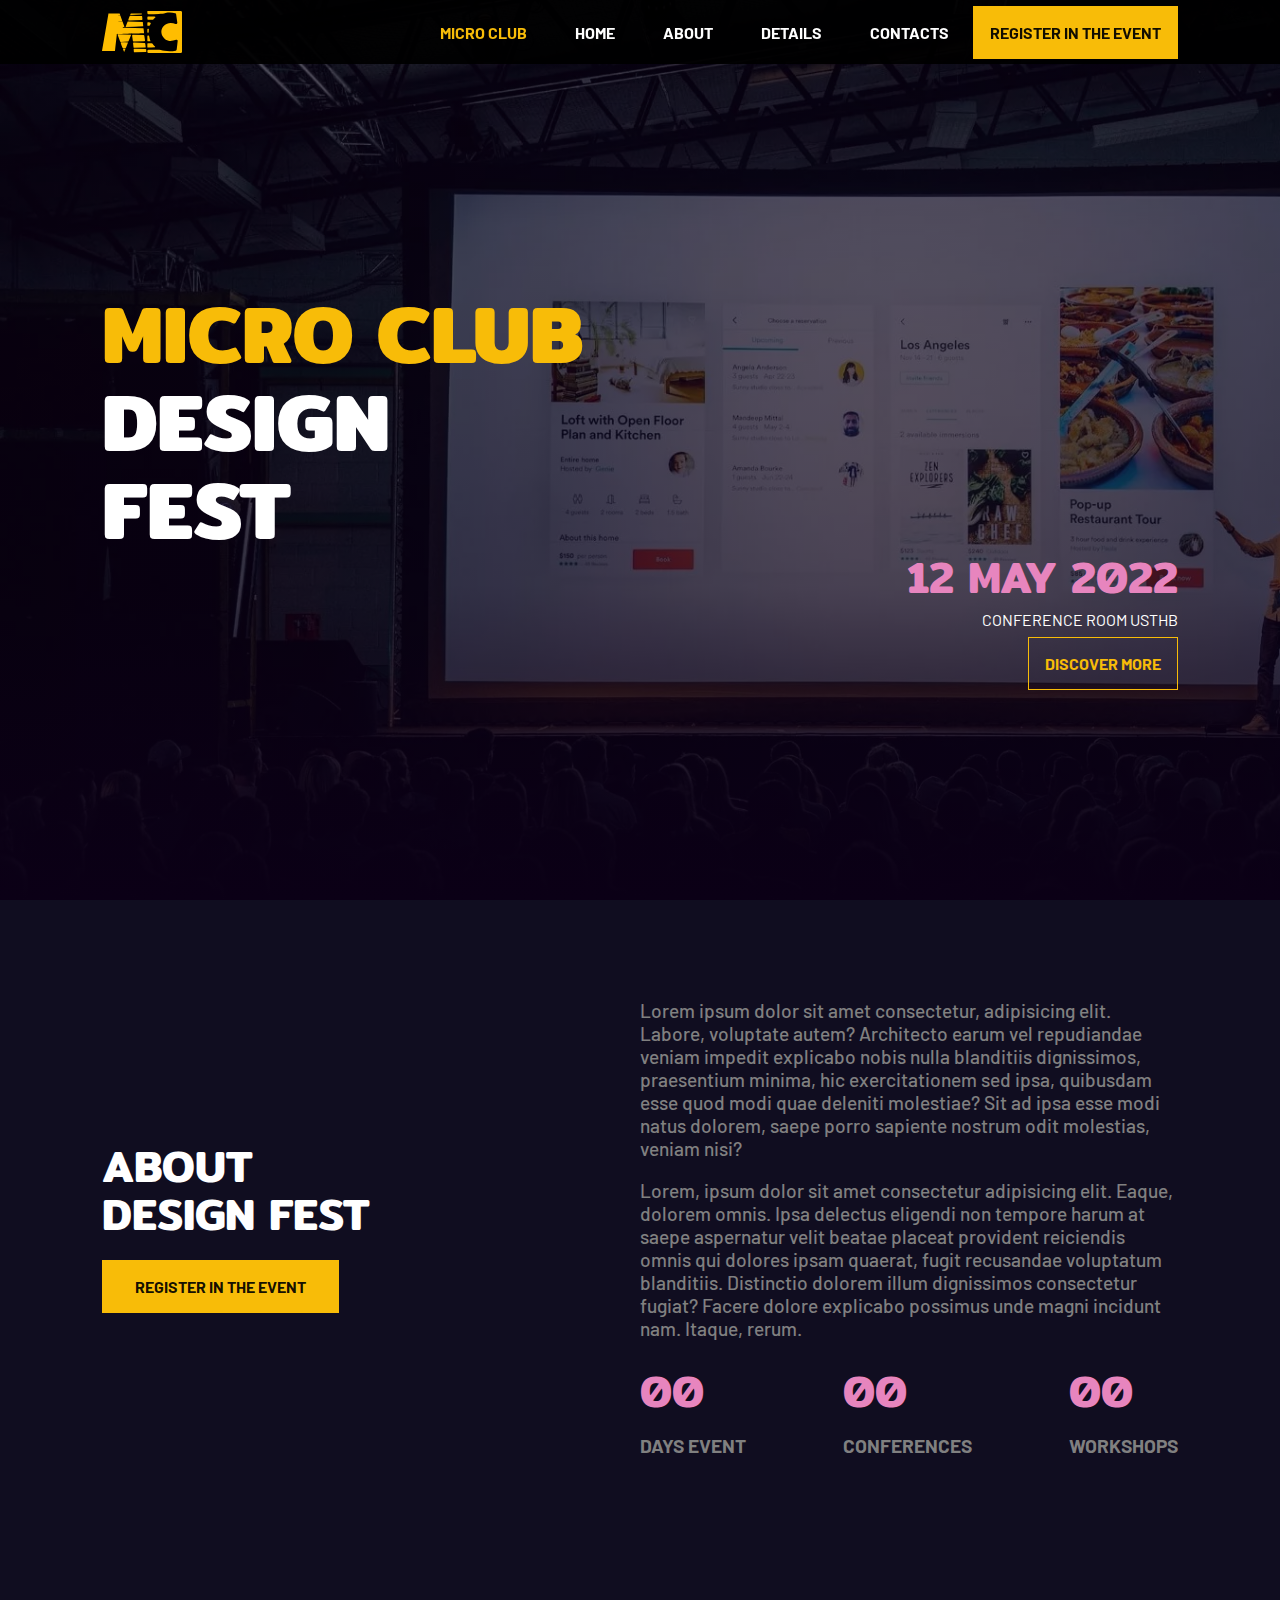
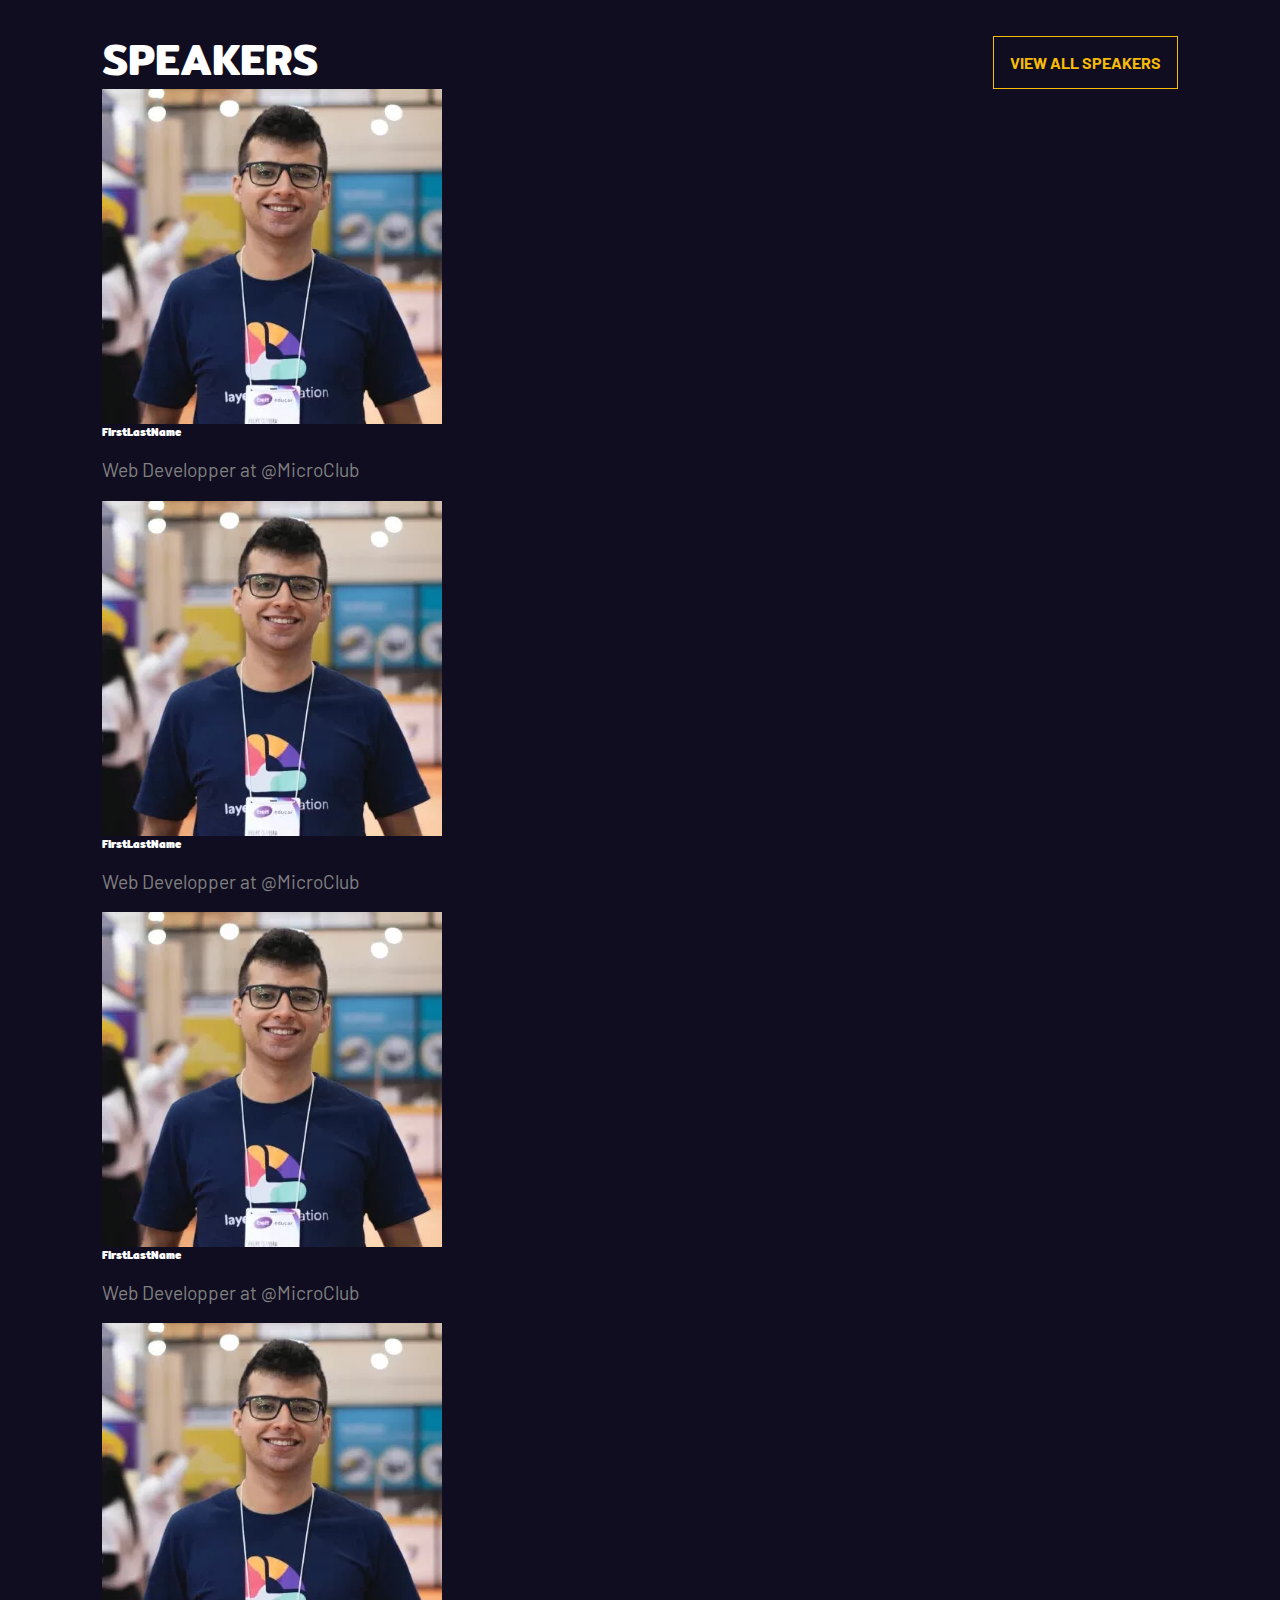
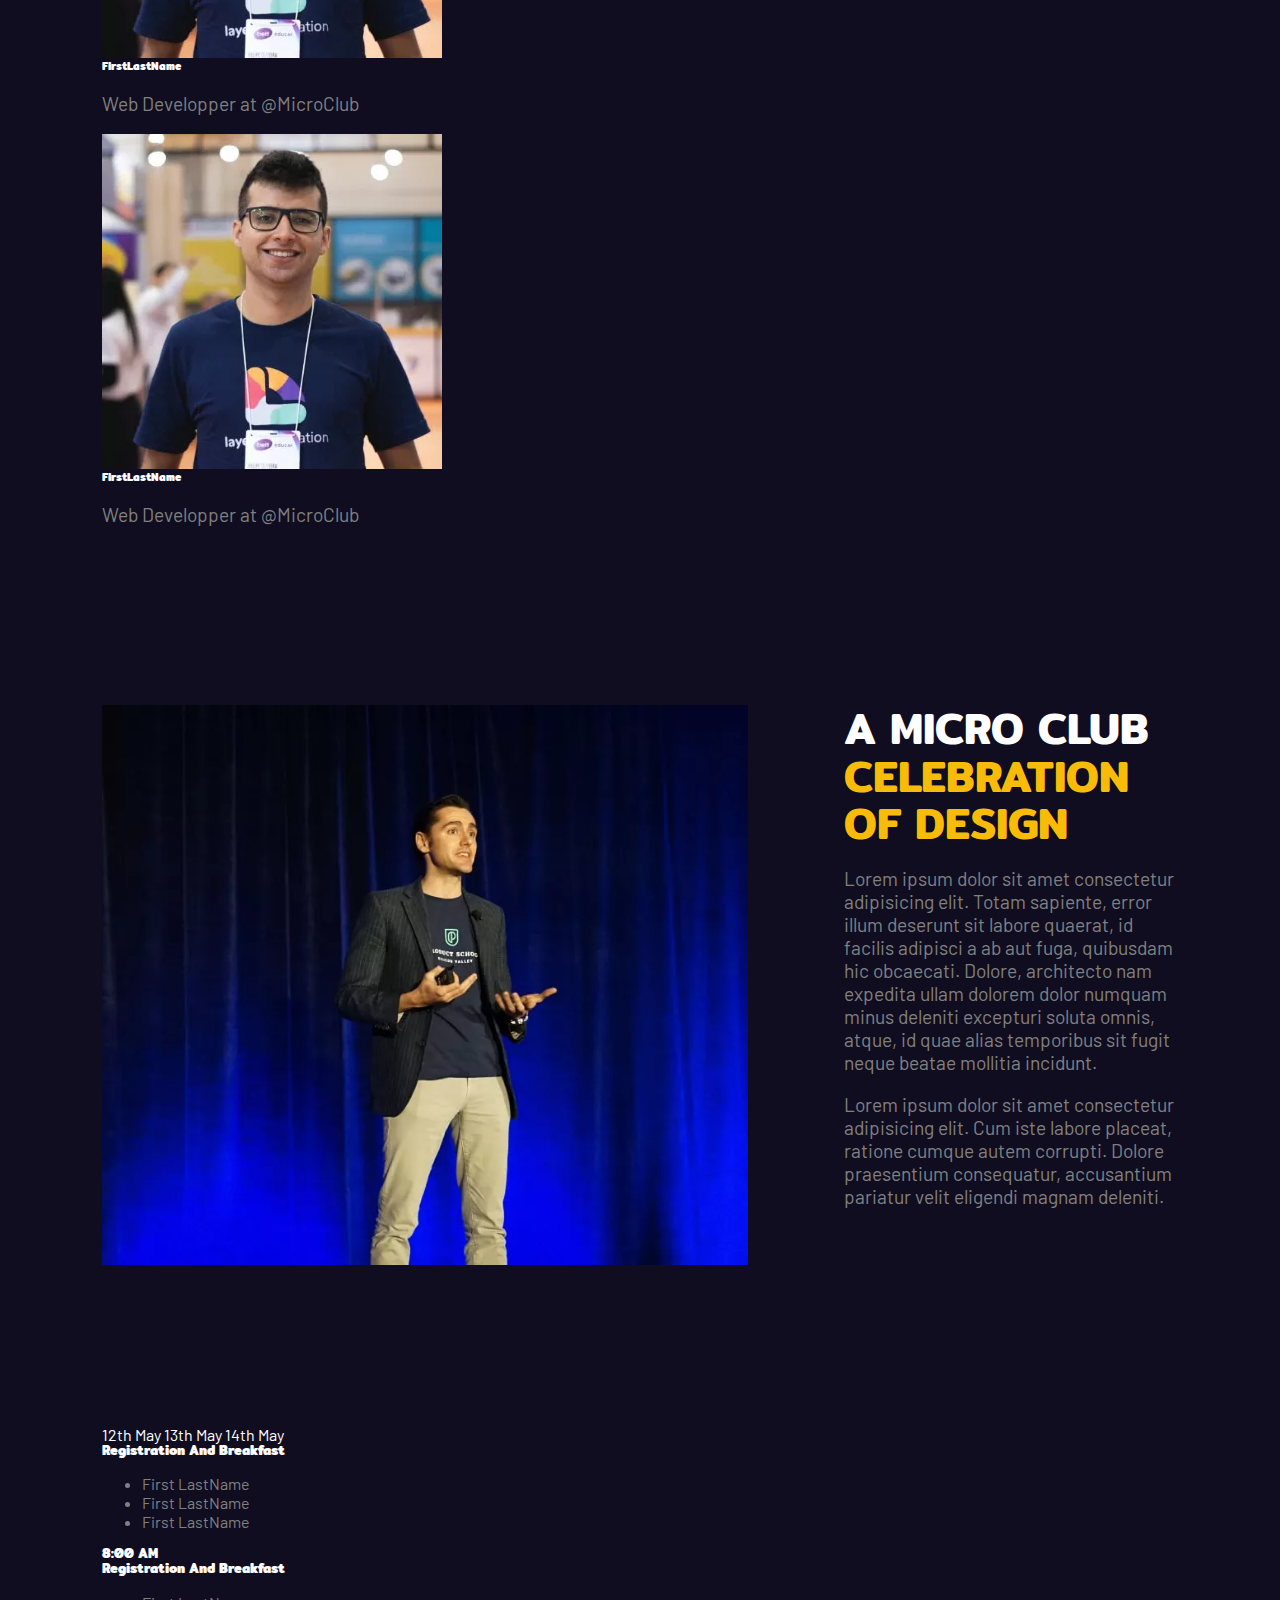
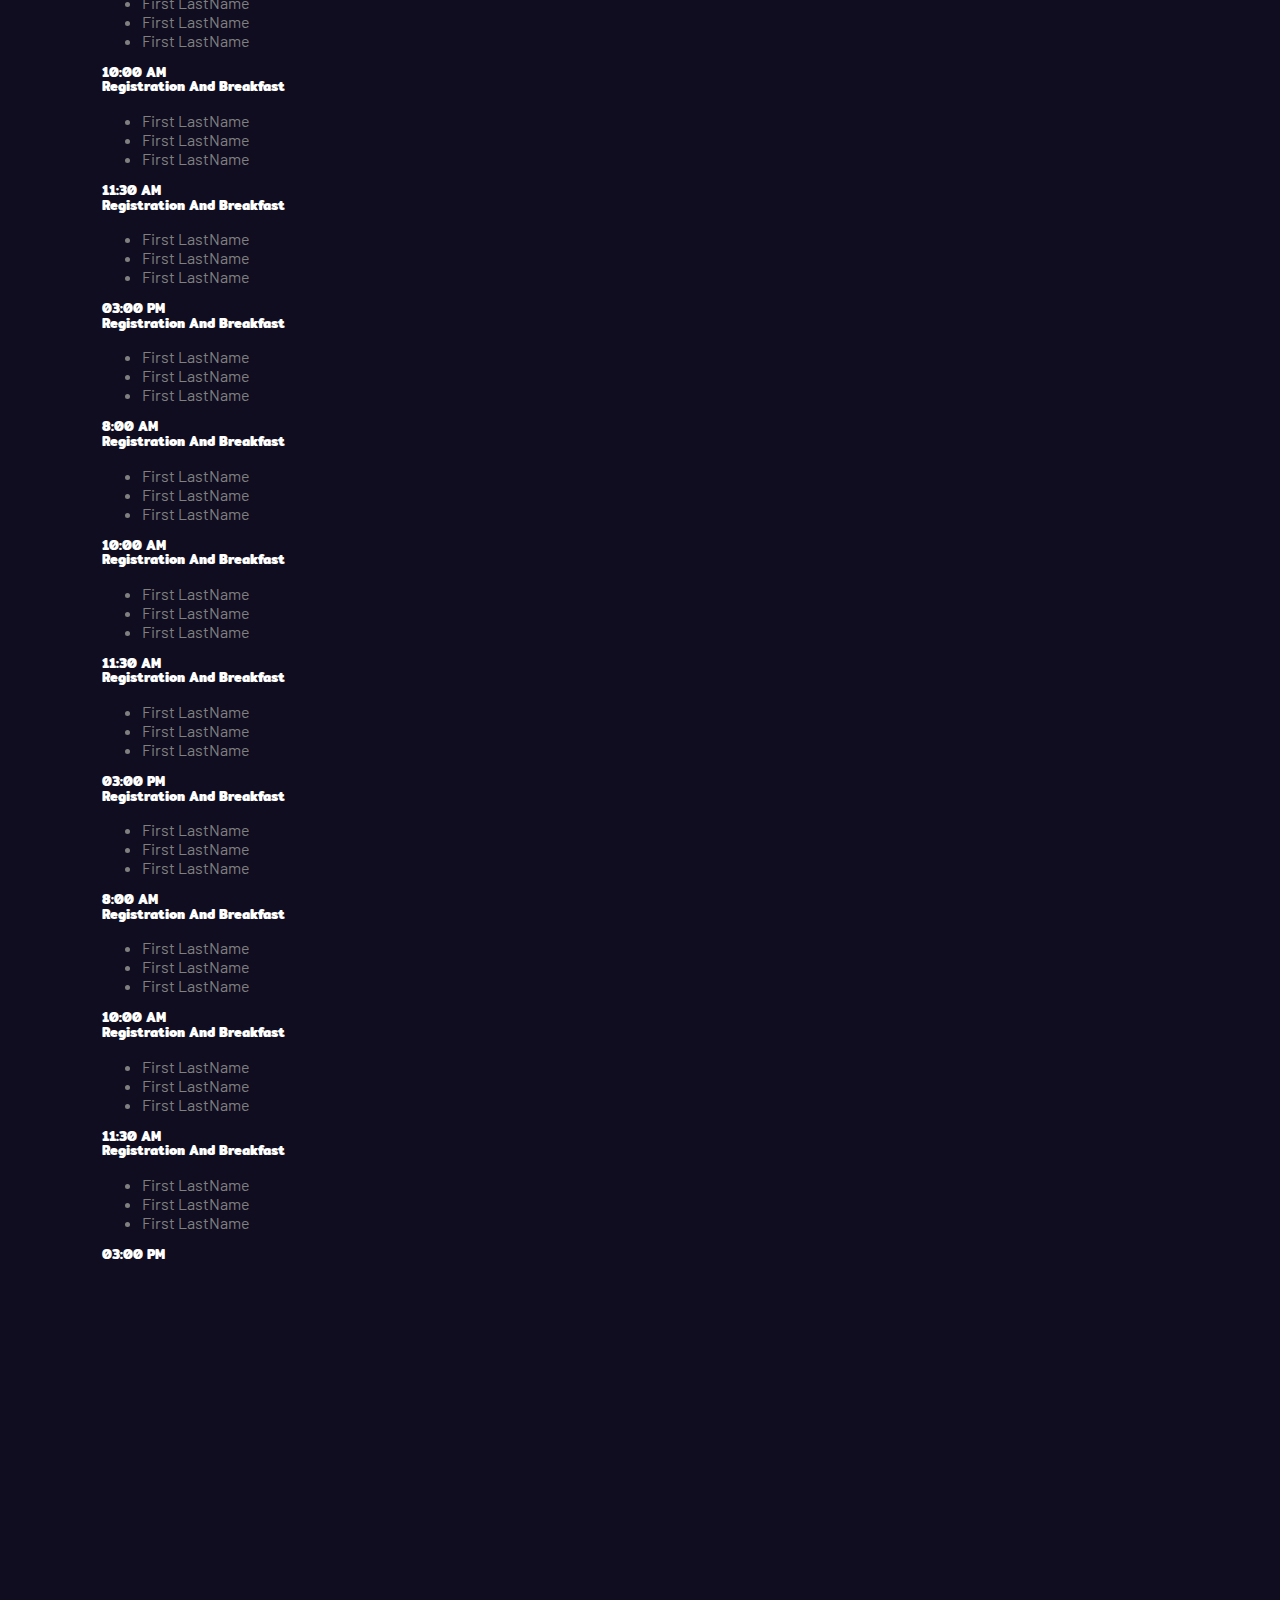
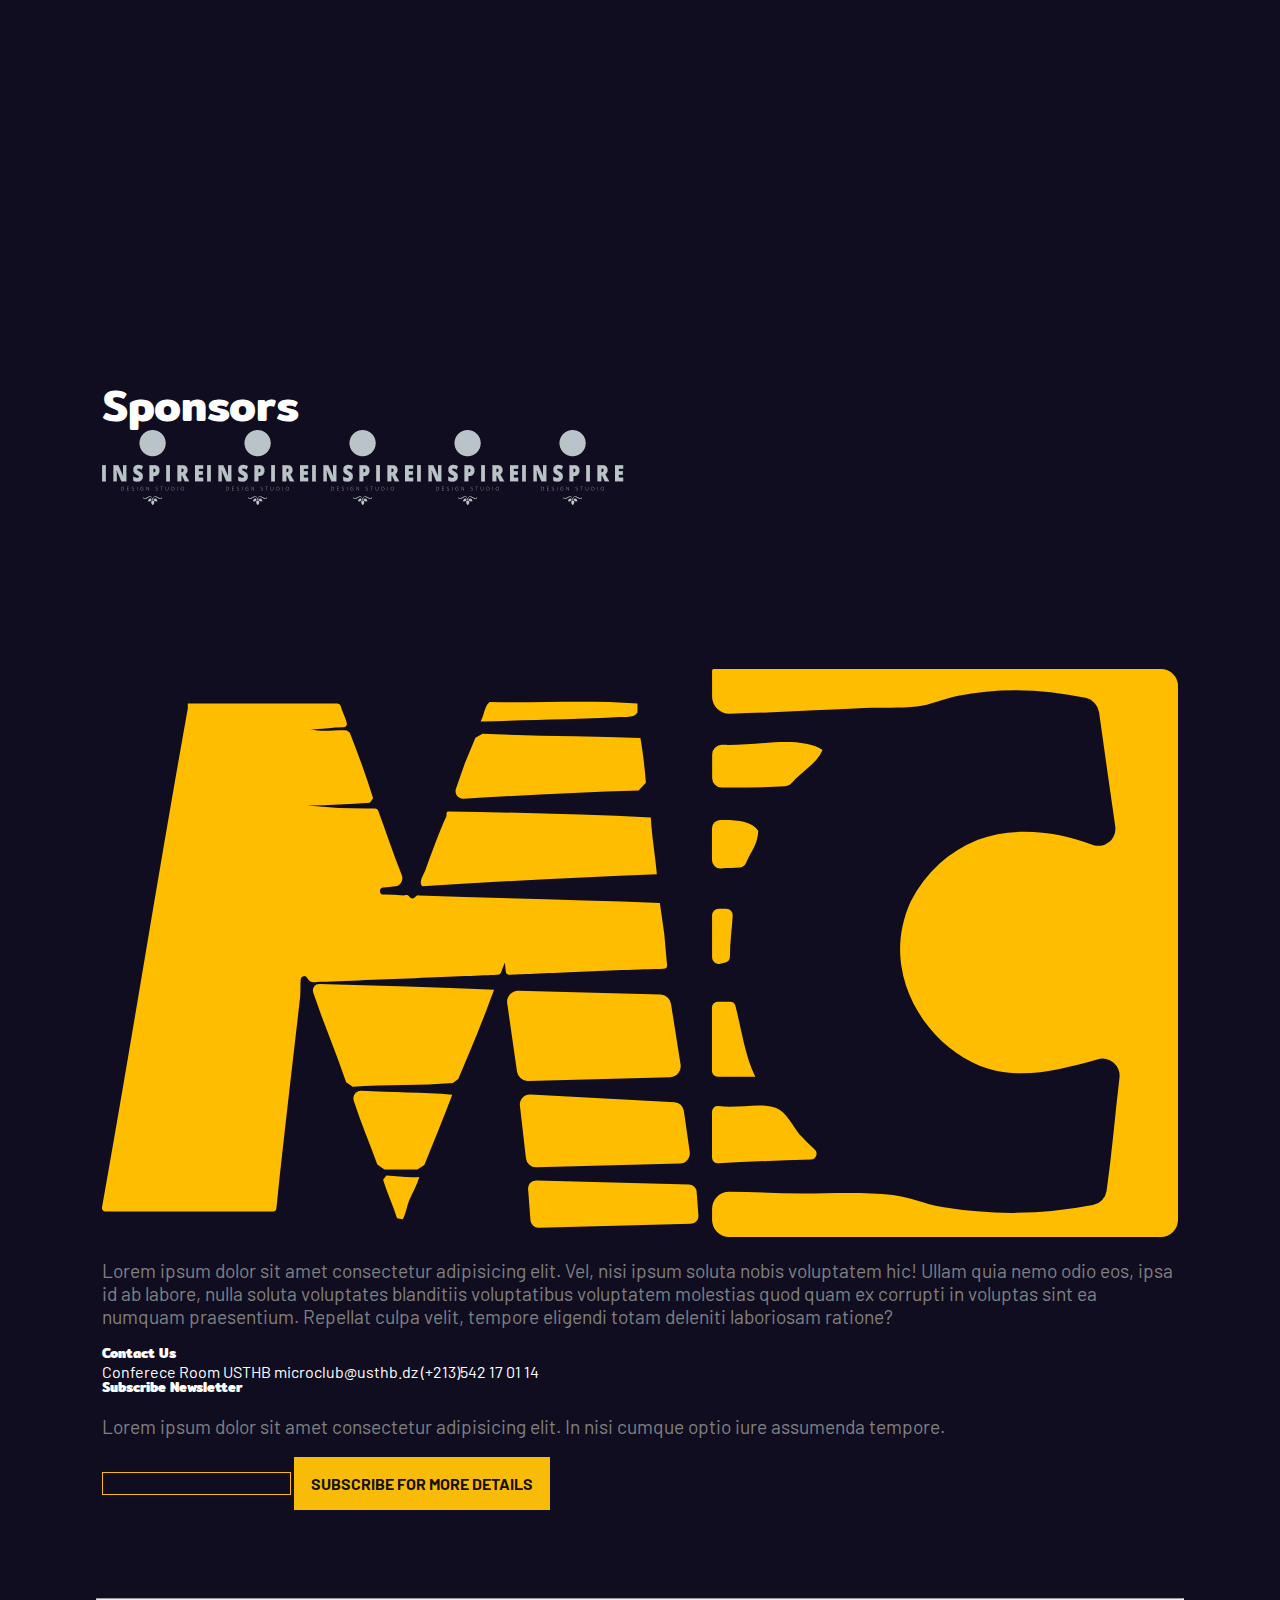
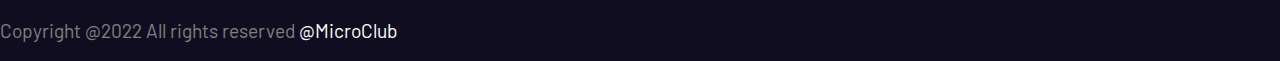
<file: index.html>
<!DOCTYPE html>
<html lang="en">

<head>
    <title>Design fest</title>
    <link rel="stylesheet" href="styles.css">
    <link rel="logo icon" href="images/MC.svg">
    <script type="text/javascript" src="js/actions.js"></script>
</head>

<body>
    <div class="registrations-modal" id="REGISTRATIONS">
        <div class="modal-content">
            <div class="close">X</div>
            <h2> EVENT REGISTRATIONS</h2>
            <form class="registrations-form">
                <div class="form-element">
                    <label class="label1">First Name:</label>
                    <input class="input" type="text" name="Fname">
                </div>
                <div class="form-element">
                    <label class="label2">Last Name:</label>
                    <input class="input" type="text" name="Lname">
                </div>
                <div class="form-element">

                    <label class="label1">E-mail:</label>
                    <input class="input" type="email" name="Email">
                </div>
                <div class="form-element">

                    <label class="label2">Phone Number:</label>
                    <input class="input" type="tel" name="phone-number">
                </div>
                <div class="form-element">

                    <label class="label-motiv">Motivation:</label>
                    <input class="input-motiv" type="text" name="motivations">
                </div>
                <button type="submit" class="button complete-register">COMPLETE REGISTERATION</button>


            </form>
        </div>

    </div>
    <nav class="main-nav fixed">
        <a class="nav-mc-logo" href="https://www.microclub.net">
            <img src="images/MC.svg" alt="" class="main-nav-image">
        </a>

        <ul class="main-nav-elements">
            <li class="main-nav-element">
                <a href="https://www.microclub.net">MICRO CLUB</a>
            </li>
            <li class="main-nav-element"><a href="#HOME">HOME</a></li>
            <li class="main-nav-element"><a href="#ABOUT">ABOUT</a></li>
            <li class="main-nav-element details-menu"><a href="#DETAILS">DETAILS</a>
                <ul class="details-menu-elements">
                    <li class="details-menu-element"><a href="#SPEAKERS">SPEAKERS</a></li>
                    <li class="details-menu-element"><a href="#SCHEDULE">SCHEDULE</a></li>
                    <li class="details-menu-element"><a href="#LOCATION">LOCATION</a></li>
                    <li class="details-menu-element"><a href="#SPONSORS">SPONSORS</a></li>
                </ul>
            </li>
            <li class="main-nav-element"><a href="#CONTACTS">CONTACTS</a></li>
            <a href="#REGISTRATIONS" class="button" id="register-button">REGISTER IN THE EVENT</a>
        </ul>

    </nav>
    <header id="HOME">
        <!--------- HOME ---------->
        <section id="Home">
            <h1>MICRO CLUB DESIGN FEST</h1>
            <div class="event-infos">
                <h4>12 MAY 2022</h4>
                <a href="#LOCATION">CONFERENCE ROOM USTHB</a>
                <a href="#DETAILS" class="button secondary">DISCOVER MORE</a>
            </div>
        </section>
    </header>
    <main>
        <!--------- ABOUT ---------->
        <section id="ABOUT">
            <div class="about-div">
                <h2>ABOUT DESIGN FEST</h2>
                <button class="button">REGISTER IN THE EVENT</button>
            </div>
            <div class="about-div">
                <P>
                    Lorem ipsum dolor sit amet consectetur, adipisicing elit. Labore, voluptate autem? Architecto earum
                    vel repudiandae veniam impedit explicabo nobis nulla blanditiis dignissimos, praesentium minima, hic
                    exercitationem sed ipsa, quibusdam esse quod modi quae deleniti molestiae? Sit ad ipsa esse modi
                    natus dolorem, saepe porro sapiente nostrum odit molestias, veniam nisi?
                </P>
                <p>
                    Lorem, ipsum dolor sit amet consectetur adipisicing elit. Eaque, dolorem omnis. Ipsa delectus
                    eligendi non tempore harum at saepe aspernatur velit beatae placeat provident reiciendis omnis qui
                    dolores ipsam quaerat, fugit recusandae voluptatum blanditiis. Distinctio dolorem illum dignissimos
                    consectetur fugiat? Facere dolore explicabo possimus unde magni incidunt nam. Itaque, rerum.
                </p>
                <div class="about-counters-container">
                    <div class="about-container">
                        <h4>00</h4>
                        <p>DAYS EVENT</p>

                    </div>
                    <div class="about-container">
                        <h4>00</h4>
                        <p>CONFERENCES</p>

                    </div>
                    <div class="about-container">
                        <h4>00</h4>
                        <p>WORKSHOPS</p>

                    </div>

                </div>
            </div>

        </section>
        <!--------- SPEAKERS ---------->
        <section id="SPEAKERS">
            <div class="speakers-main-div">
                <h2>SPEAKERS</h2>
                <a href="Speakers.html" class="button secondary">VIEW ALL SPEAKERS</a>
            </div>
            <div class="speakers-list">
                <div class="speaker-div">
                    <div class="speaker-visual">
                        <img class="speaker-image " src="images/xteam1.jpg" alt="a picture of the speaker">
                        <!--     <ul class="speaker-contacts">
                            <li class="speaker-contact">
                                <a href="https://www.facebook.com/Micro.Club.USTHB/">
                                    <img src="images/facebook-f-brands.svg" alt="facebook link">
                                </a>
                            </li>
                            <li class="speaker-contact">
                                <a href="https://www.instagram.com/microclub_usthb/">
                                    <img src="images/instagram-brands.svg" alt="instagram link">
                                </a>
                            </li>
                            <li class="speaker-contact">
                                <a href="https://www.linkedin.com/in/youcef-madadi-438a33170/">
                                    <img src="images/linkedin-in-brands.svg" alt="linkedin link">
                                </a>

                            </li>


                        </ul> -->
                    </div>
                    <h6>FirstLastName</h6>
                    <p>Web Developper at <span>@MicroClub</span></p>

                </div>
                <div class="speaker-div">
                    <div class="speaker-visual">
                        <img class="speaker-image " src="images/xteam1.jpg" alt="a picture of the speaker">
                        <!--    <ul class="speaker-contacts">
                            <li class="speaker-contact">
                                <a href="https://www.facebook.com/Micro.Club.USTHB/">
                                    <img src="images/facebook-f-brands.svg" alt="facebook link">
                                </a>
                            </li>
                            <li class="speaker-contact">
                                <a href="https://www.instagram.com/microclub_usthb/">
                                    <img src="images/instagram-brands.svg" alt="instagram link">
                                </a>
                            </li>
                            <li class="speaker-contact">
                                <a href="https://www.linkedin.com/in/youcef-madadi-438a33170/">
                                    <img src="images/linkedin-in-brands.svg" alt="linkedin link">
                                </a>

                            </li>


                        </ul> -->
                    </div>
                    <h6>FirstLastName</h6>
                    <p>Web Developper at <span>@MicroClub</span></p>

                </div>
                <div class="speaker-div">
                    <div class="speaker-visual">
                        <img class="speaker-image " src="images/xteam1.jpg" alt="a picture of the speaker">
                        <!--   <ul class="speaker-contacts">
                            <li class="speaker-contact">
                                <a href="https://www.facebook.com/Micro.Club.USTHB/">
                                    <img src="images/facebook-f-brands.svg" alt="facebook link">
                                </a>
                            </li>
                            <li class="speaker-contact">
                                <a href="https://www.instagram.com/microclub_usthb/">
                                    <img src="images/instagram-brands.svg" alt="instagram link">
                                </a>
                            </li>
                            <li class="speaker-contact">
                                <a href="https://www.linkedin.com/in/youcef-madadi-438a33170/">
                                    <img src="images/linkedin-in-brands.svg" alt="linkedin link">
                                </a>

                            </li>


                        </ul> -->
                    </div>
                    <h6>FirstLastName</h6>
                    <p>Web Developper at <span>@MicroClub</span></p>

                </div>
                <div class="speaker-div">
                    <div class="speaker-visual">
                        <img class="speaker-image " src="images/xteam1.jpg" alt="a picture of the speaker">
                        <!--      <ul class="speaker-contacts">
                            <li class="speaker-contact">
                                <a href="https://www.facebook.com/Micro.Club.USTHB/">
                                    <img src="images/facebook-f-brands.svg" alt="facebook link">
                                </a>
                            </li>
                            <li class="speaker-contact">
                                <a href="https://www.instagram.com/microclub_usthb/">
                                    <img src="images/instagram-brands.svg" alt="instagram link">
                                </a>
                            </li>
                            <li class="speaker-contact">
                                <a href="https://www.linkedin.com/in/youcef-madadi-438a33170/">
                                    <img src="images/linkedin-in-brands.svg" alt="linkedin link">
                                </a>

                            </li>


                        </ul> -->
                    </div>
                    <h6>FirstLastName</h6>
                    <p>Web Developper at <span>@MicroClub</span></p>

                </div>
                <div class="speaker-div">
                    <div class="speaker-visual">
                        <img class="speaker-image " src="images/xteam1.jpg" alt="a picture of the speaker">
                        <!--   <ul class="speaker-contacts">
                            <li class="speaker-contact">
                                <a href="https://www.facebook.com/Micro.Club.USTHB/">
                                    <img src="images/facebook-f-brands.svg" alt="facebook link">
                                </a>
                            </li>
                            <li class="speaker-contact">
                                <a href="https://www.instagram.com/microclub_usthb/">
                                    <img src="images/instagram-brands.svg" alt="instagram link">
                                </a>
                            </li>
                            <li class="speaker-contact">
                                <a href="https://www.linkedin.com/in/youcef-madadi-438a33170/">
                                    <img src="images/linkedin-in-brands.svg" alt="linkedin link">
                                </a>

                            </li>


                        </ul> -->
                    </div>
                    <h6>FirstLastName</h6>
                    <p>Web Developper at <span>@MicroClub</span></p>

                </div>

            </div>

        </section>
        <!--------- DETAILS ---------->
        <section id="DETAILS">
            <img class="celeb-design-image" src="images/Celeb.jpg">
            <div class="details-text">
                <h2>A MICRO CLUB<span class="h2-span"> CELEBRATION OF DESIGN</span></h2>
                <p>
                    Lorem ipsum dolor sit amet consectetur adipisicing elit. Totam sapiente, error illum deserunt sit
                    labore quaerat, id facilis adipisci a ab aut fuga, quibusdam hic obcaecati. Dolore, architecto nam
                    expedita ullam dolorem dolor numquam minus deleniti excepturi soluta omnis, atque, id quae alias
                    temporibus sit fugit neque beatae mollitia incidunt.
                </p>
                <p>
                    Lorem ipsum dolor sit amet consectetur adipisicing elit. Cum iste labore placeat, ratione cumque
                    autem corrupti. Dolore praesentium consequatur, accusantium pariatur velit eligendi magnam deleniti.
                </p>
            </div>

        </section>
        <!--------- SCHEDULE ---------->
        <section id="SCHEDULE">
            <div class="schedule-table">
                <nav class="schedule-nav">
                    <a href="#schedule-day1">12th May</a>
                    <a href="#schedule-day2">13th May</a>
                    <a href="#schedule-day3">14th May</a>
                </nav>
                <div class="schedule-content">
                    <div class="schedule-day" id="schedule-day1">
                        <div class="schedule-content-element">
                            <div class="schedule-time-content">
                                <h5>Registration And Breakfast</h5>
                                <ul>
                                    <li>First LastName</li>
                                    <li>First LastName</li>
                                    <li>First LastName</li>
                                </ul>
                            </div>
                            <h5 class="schedule-time">8:00 AM</h5>
                        </div>
                        <div class="schedule-content-element">
                            <div class="schedule-time-content">
                                <h5>Registration And Breakfast</h5>
                                <ul>
                                    <li>First LastName</li>
                                    <li>First LastName</li>
                                    <li>First LastName</li>
                                </ul>
                            </div>
                            <h5 class="schedule-time">10:00 AM</h5>
                        </div>
                        <div class="schedule-content-element">
                            <div class="schedule-time-content">
                                <h5>Registration And Breakfast</h5>
                                <ul>
                                    <li>First LastName</li>
                                    <li>First LastName</li>
                                    <li>First LastName</li>
                                </ul>
                            </div>
                            <h5 class="schedule-time">11:30 AM</h5>
                        </div>
                        <div class="schedule-content-element">
                            <div class="schedule-time-content">
                                <h5>Registration And Breakfast</h5>
                                <ul>
                                    <li>First LastName</li>
                                    <li>First LastName</li>
                                    <li>First LastName</li>
                                </ul>
                            </div>
                            <h5 class="schedule-time">03:00 PM</h5>
                        </div>
                    </div>
                    <div class="schedule-day" id="schedule-day2">
                        <div class="schedule-content-element">
                            <div class="schedule-time-content">
                                <h5>Registration And Breakfast</h5>
                                <ul>
                                    <li>First LastName</li>
                                    <li>First LastName</li>
                                    <li>First LastName</li>
                                </ul>
                            </div>
                            <h5 class="schedule-time">8:00 AM</h5>
                        </div>
                        <div class="schedule-content-element">
                            <div class="schedule-time-content">
                                <h5>Registration And Breakfast</h5>
                                <ul>
                                    <li>First LastName</li>
                                    <li>First LastName</li>
                                    <li>First LastName</li>
                                </ul>
                            </div>
                            <h5 class="schedule-time">10:00 AM</h5>
                        </div>
                        <div class="schedule-content-element">
                            <div class="schedule-time-content">
                                <h5>Registration And Breakfast</h5>
                                <ul>
                                    <li>First LastName</li>
                                    <li>First LastName</li>
                                    <li>First LastName</li>
                                </ul>
                            </div>
                            <h5 class="schedule-time">11:30 AM</h5>
                        </div>
                        <div class="schedule-content-element">
                            <div class="schedule-time-content">
                                <h5>Registration And Breakfast</h5>
                                <ul>
                                    <li>First LastName</li>
                                    <li>First LastName</li>
                                    <li>First LastName</li>
                                </ul>
                            </div>
                            <h5 class="schedule-time">03:00 PM</h5>
                        </div>

                    </div>
                    <div class="schedule-day" id="schedule-day3">
                        <div class="schedule-content-element">
                            <div class="schedule-time-content">
                                <h5>Registration And Breakfast</h5>
                                <ul>
                                    <li>First LastName</li>
                                    <li>First LastName</li>
                                    <li>First LastName</li>
                                </ul>
                            </div>
                            <h5 class="schedule-time">8:00 AM</h5>
                        </div>
                        <div class="schedule-content-element">
                            <div class="schedule-time-content">
                                <h5>Registration And Breakfast</h5>
                                <ul>
                                    <li>First LastName</li>
                                    <li>First LastName</li>
                                    <li>First LastName</li>
                                </ul>
                            </div>
                            <h5 class="schedule-time">10:00 AM</h5>
                        </div>
                        <div class="schedule-content-element">
                            <div class="schedule-time-content">
                                <h5>Registration And Breakfast</h5>
                                <ul>
                                    <li>First LastName</li>
                                    <li>First LastName</li>
                                    <li>First LastName</li>
                                </ul>
                            </div>
                            <h5 class="schedule-time">11:30 AM</h5>
                        </div>
                        <div class="schedule-content-element">
                            <div class="schedule-time-content">
                                <h5>Registration And Breakfast</h5>
                                <ul>
                                    <li>First LastName</li>
                                    <li>First LastName</li>
                                    <li>First LastName</li>
                                </ul>
                            </div>
                            <h5 class="schedule-time">03:00 PM</h5>
                        </div>
                    </div>
                </div>
            </div>
        </section>

        <!--------- LOCATION ---------->
        <section id="Location">
            <iframe
                src="https://www.google.com/maps/embed?pb=!1m18!1m12!1m3!1d4543.5933220384595!2d2.6894823090890156!3d36.36548621724513!2m3!1f0!2f0!3f0!3m2!1i1024!2i768!4f13.1!3m3!1m2!1s0x128f6e7c4689ec5b%3A0x4e77d3468455bb49!2sDhaya%20lake!5e0!3m2!1sen!2sdz!4v1647621265957!5m2!1sen!2sdz"
                title="Location" style="border: none;" loading="lazy" height="400" width="100%">
            </iframe>

        </section>
        <!--------- SPONSORS ---------->
        <section id="SPONSORS">
            <div class="sponsors-bg">
                <h2>Sponsors</h2>
                <div>
                    <img src="images/brand2.png" alt="inspire logo">
                    <img src="images/brand2.png" alt="inspire logo">
                    <img src="images/brand2.png" alt="inspire logo">
                    <img src="images/brand2.png" alt="inspire logo">
                    <img src="images/brand2.png" alt="inspire logo">

                </div>
            </div>


        </section>
    </main>

    <footer>
        <!--------- CONTACTS ---------->
        <section id="Contacts">
            <div>
                <img src="images/MC.svg" alt="MC logo">
                <p>
                    Lorem ipsum dolor sit amet consectetur adipisicing elit. Vel, nisi ipsum soluta nobis voluptatem
                    hic! Ullam quia nemo odio eos, ipsa id ab labore, nulla soluta voluptates blanditiis voluptatibus
                    voluptatem molestias quod quam ex corrupti in voluptas sint ea numquam praesentium. Repellat culpa
                    velit, tempore eligendi totam deleniti laboriosam ratione?
                </p>
            </div>
            <div>
                <h5>Contact Us</h5>
                <a href="#Location">Conferece Room USTHB</a>
                <a href="mailto:microclub@usthb.dz">microclub@usthb.dz</a>
                <a class="phone-number" href="tel:+213542170114">(+213)542 17 01 14</a>
            </div>
            <div>
                <h5>Subscribe Newsletter</h5>
                <p>Lorem ipsum dolor sit amet consectetur adipisicing elit. In nisi cumque optio iure assumenda tempore.
                </p>
                <input class="input" type="email" name="email">
                <button class="button" id="subscribe">SUBSCRIBE FOR MORE DETAILS</button>
            </div>
        </section>
        <hr width="85%">
        <p class="copyright">
            Copyright @2022 All rights reserved
            <a href="https://www.microclub.net">@MicroClub</a>
        </p>
    </footer>
</body>

</html>
</file>
<file: styles.css>
@import url('https://fonts.googleapis.com/css2?family=Barlow:wght@100;200;300;400;500;600;700;800;900&family=Mitr:wght@200;300;400;500;600;700&display=swap');


:root{
    --orange: rgb(248, 188, 8);
    --pink : rgb(231, 133, 190);
    --backgroud : rgb(16, 13, 32);
    --dark: rgba(0, 0, 0, 0.934);
    --grey:#808080;
    --main-font:'Mitr',sans-serif;
    --secondary-font:'Barlow',sans-serif;
    --lighty:#fff;
    --side-padding:8%;
}
*{
    box-sizing: border-box; 
    font-family: var(--secondary-font);
}

/*------------SCROLL BAR -------------*/
::-webkit-scrollbar{
    width: 1em;
}
::-webkit-scrollbar-track{
    background-color: var(--dark);
}
::-webkit-scrollbar-thumb{
    background-color: var(--orange);
    height: 6.5em;
}
::-webkit-scrollbar-thumb:hover{
    background-color: var(--pink);
}
html{

    scroll-behavior: smooth;
}
body{
    margin: 0;
    background:var(--backgroud);
    color: var(--grey);
    font-family: var(--secondary-font); 
    /*width: 100%;*/

}
.main-nav{
    display: flex;
    flex-wrap: wrap;
    padding: 0 var(--side-padding);
    width: 100%;
    z-index: 200;
   /*position: absolute;*/
    /*left: 0;
    top: 0;*/

}
.main-nav.fixed{
    position: fixed;
    background-color: var(--dark);
}

.nav-mc-logo{
   height: 4em;
   width: 5em;
   display: flex;
   align-items: center;
}
.main-nav-elements{
    display: flex;
    margin: 0 0 0 auto ;
    font-weight: 700;
    list-style: none;
}
.main-nav-element{
   margin: auto 0.5em; 
}
.main-nav-element:first-child > a{
    color: var(--orange);
}
.main-nav-element a{
    padding: 1em;
}
.main-nav-element > a{
    color: var(--lighty);
    text-decoration: none;  
}
.main-nav-element:hover > a{
    color: var(--pink);
}
.details-menu{
    position: relative; /*positionner element en dessous*/
    
}
.details-menu:hover .details-menu-elements{
    visibility: visible;

}
.details-menu-elements{
    list-style: none; 
    visibility: hidden;
    position: absolute;
    left: 0;
    top: 2em;
    padding: 0;
    background-color: var(--lighty);
}
.details-menu-elements a{
    padding: 1em;
    color: var(--dark)/* we can add !important;*/
}

.details-menu-element{
    display: flex;

}
.details-menu-element:hover a{
    color: var(--pink);
}


.button,.button.secondary:hover {
    font-weight: 700;
    background-color: var(--orange);
    color: var(--dark); 
    font-size: 1em;
    padding: 1em;
    margin: auto 0;
    border: 1px solid var(--orange);
    text-decoration:uppercase;
} 
.button.secondary,.button:hover{
    background-color: transparent;
    color: var(--orange);
 
    
}
section{
    padding: 5em var(--side-padding);
    display: flex;
    flex-direction: column;
    width: 100%;


}
h1,h2,h3,h4,h5,h6,.h2-span{
    font-family: var(--main-font);
    color: var(--lighty);
    line-height: 1.1em;
    margin: 0;
}
h1{
    font-size: 5rem;
    width: 8.2ch;
}
h1::first-line,h2 span{
    color: var(--orange);
}
h2{
    font-size: 2.7em;
    font-weight: 600;
}
h4{
    font-size: 2.7em;
    color: var(--pink);
    font-weight: 600;
}
a{
    text-decoration: none;
    color: var(--lighty);
}
p{
    font-size: 1.2em;
}


/*-----------REGISTRATION FORM------------*/
.registrations-modal{
    width: 100%;
   height: 100%;
   background-color:rgba(11, 11, 26, 0.81);
   top: 0;
   justify-content: center;
   align-items: center;
  /* display: flex; */
   position: absolute;
  display:none;
}
.modal-content{
    width: 60%;
    height: 70%;
    background-color:var(--dark);
    flex-direction: column;
    align-items: center;
    margin: auto;
    display: flex;
}
.form-element{
    padding: 1em;
    flex: 0 0 auto;
 }
 .button.complete-register{
  width: 100%;
 }
label{
    color: var(--lighty);
    font-size: 1.2em;
    padding: 1em;
    margin: auto 0;
}
input{
    background-color: transparent;
    border: 1px solid var(--orange);
    font-size: 1em;
    font-weight: 400;
    color: var(--lighty);

}
.close{
    top: 0;
    color: var(--orange);
    font-size: 2em;
    font-weight: 900;
    margin-left: 26em;
    cursor: pointer;
}





/*------------HOME------------*/

#HOME{
    background:url(images/background.jpg);
    height: 100vh;
    background-size: cover;
    display: flex;
}
#HOME::before{
    content: " ";/* important */
    width: 100%;
    height: 100%;
    position: absolute;
    top: 0;
    left: 0;
    background : linear-gradient(to bottom, rgba(11, 0, 22, 0.6) 0%, rgba(11, 0, 22, 0.7) 65%, rgba(11, 0, 22, 1) 100%);
}

#HOME >section{
   z-index: 100; 
   justify-content: center;
}
#HOME .event-infos{
    padding: 1 auto;
    display: flex;
    flex-direction: column;
    align-items: flex-end;
    /*width: 100%;*/
    
}
#HOME h1{
    margin-top: 1em;
}
#HOME .event-infos a{
    margin-top: 0.5em;  
}
/*------------ABOUT------------*/
#ABOUT{
    flex-direction: row;
    align-items: center;

}  
#ABOUT .about-div{
    width: 50%;
}
#ABOUT h2{
    width:9ch;
    margin-bottom: 0.5em;
} 
#ABOUT .button{
    padding: 1em 2em;
}
.about-div p{
    font-weight: 500;
} 
.about-counters-container{
    display: flex;
    justify-content: space-between;
}      
.about-container{
    margin-top: 0.5em;
}   
.about-container p{
    text-transform: uppercase;
    font-weight: 700;
}
/*------------SPEAKERS------------*/
.speakers-main-div{
   /* width: 100%;*/
    display: flex;
    justify-content: space-between;
}
.speakers-list{
   /* display: flex;*/
}

/*------------DETAILS------------*/
#DETAILS{
    flex-direction: row;
    justify-content: space-between;
}
.celeb-design-image{
    width: 60%;
}
.details-text{
    justify-content: space-between;
    width: 31%;
}
.h2-span{
    color: var(--orange)!important;
}
/*------------SPONSORS------------*/
.sponsors{
    background-color: var(--pink);
}
</file>
